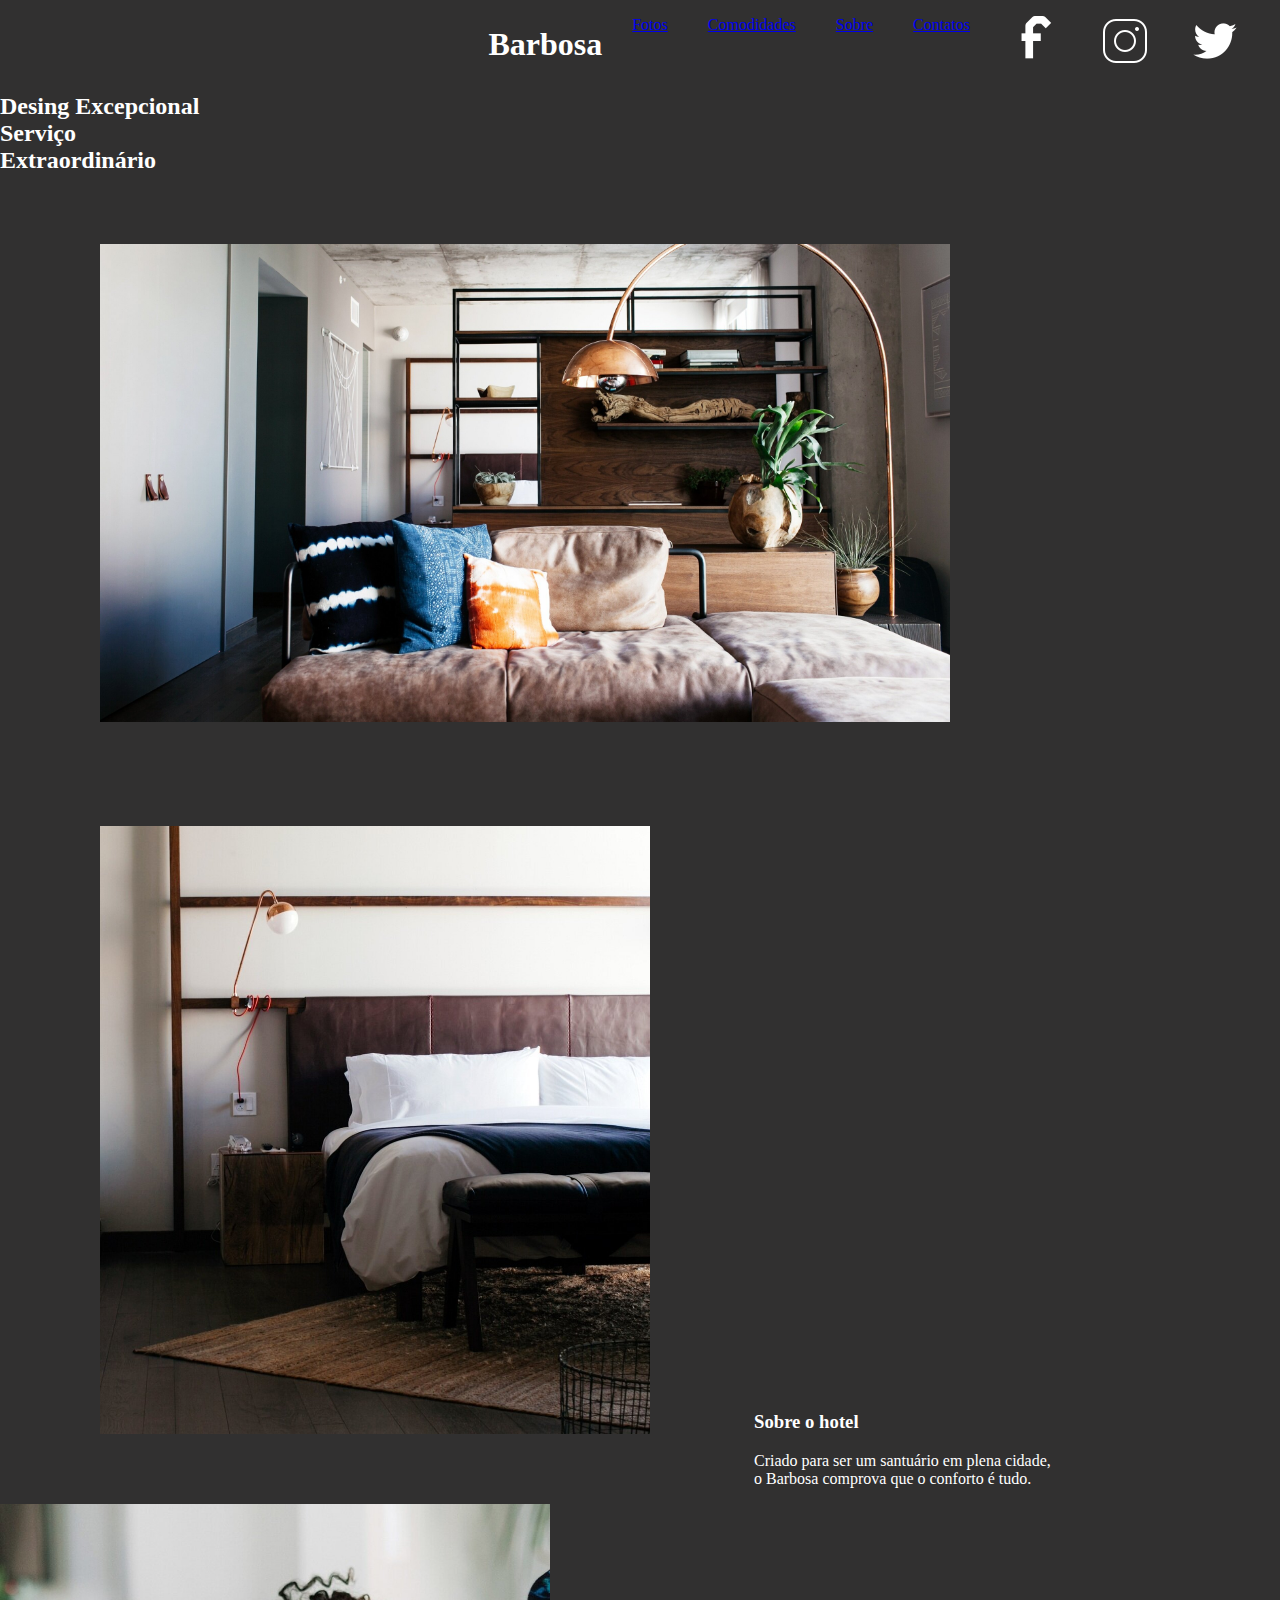
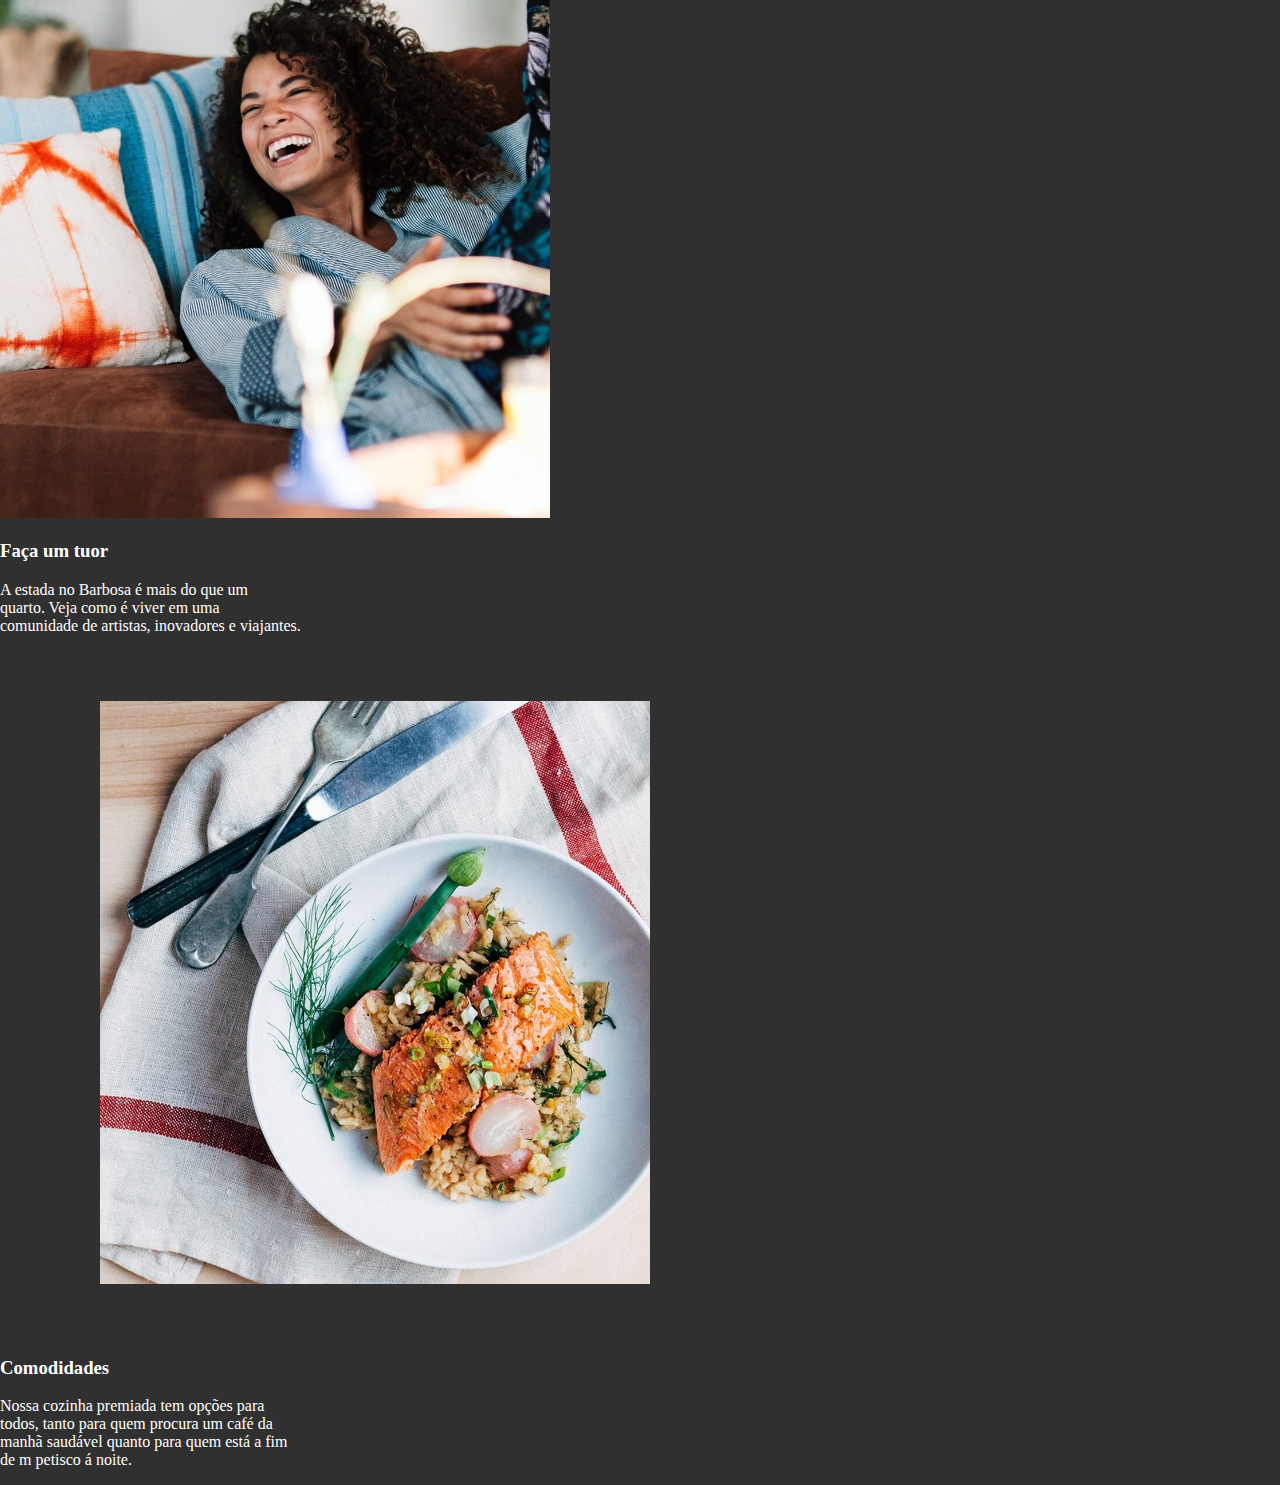
<file: web-01/index.html>
<!DOCTYPE html>
<html lang="pt-br">
  <head>

    <title>Barbosa</title>
    <meta charset="utf-8">
    
    <link rel="preconnect" href="https://fonts.googleapis.com">
    <link rel="preconnect" href="https://fonts.gstatic.com" crossorigin>
    <link href="https://fonts.googleapis.com/css2?family=Style+Script&display=swap" rel="stylesheet">
    <link rel="stylesheet" href="styles.css">

  </head>
  <body>
    <nav id = "menu">
        <ul>
          <div class="logo">
            <h1>Barbosa</h1> 
          </div>
          
            <li><a href = "#"> Fotos </a></li>
            <li><a href = "#"> Comodidades </a></li>
            <li><a href = "#"> Sobre </a></li>
            <li><a href = "#"> Contatos </a></li>
            <li><img src="img/facebook.png "></li>
            <li><img src="img/insta.png "></li>
            <li><img src="img/twitter.png"></li>
        </ul>
    </nav>

    <h2>Desing Excepcional <br>
      Serviço Extraordinário</h2>

      <nav class="central">

        <img src="img/img-01.jpg"> 

      </nav>

      <nav class="img-esquerda">

        <img src="img/img-02.jpg">
        <div class="conteiner">
          <h3>Sobre o hotel</h3>
          <p>Criado para ser um santuário em plena cidade, <br>
            o Barbosa comprova que o conforto é tudo.</p> 
        </div>
        
        
      </nav>

      <nav class="img-direita">

        <img src="img/img-03.jpeg">
        <h3>Faça um tuor</h3>
        <p>A estada no Barbosa é mais do que um <br>
          quarto. Veja como é viver em uma <br>
          comunidade de artistas, inovadores e viajantes.</p> 
        
      </nav>

      <nav class="img-esquerda">

        <img src="img/img-04.jpg">
        <h3>Comodidades</h3>
        <p>Nossa cozinha premiada tem opções para <br>
          todos, tanto para quem procura um café da <br>
          manhã saudável quanto para quem está a fim <br>
          de m petisco á noite.</p>

      </nav>
  </body>
</html>
</file>
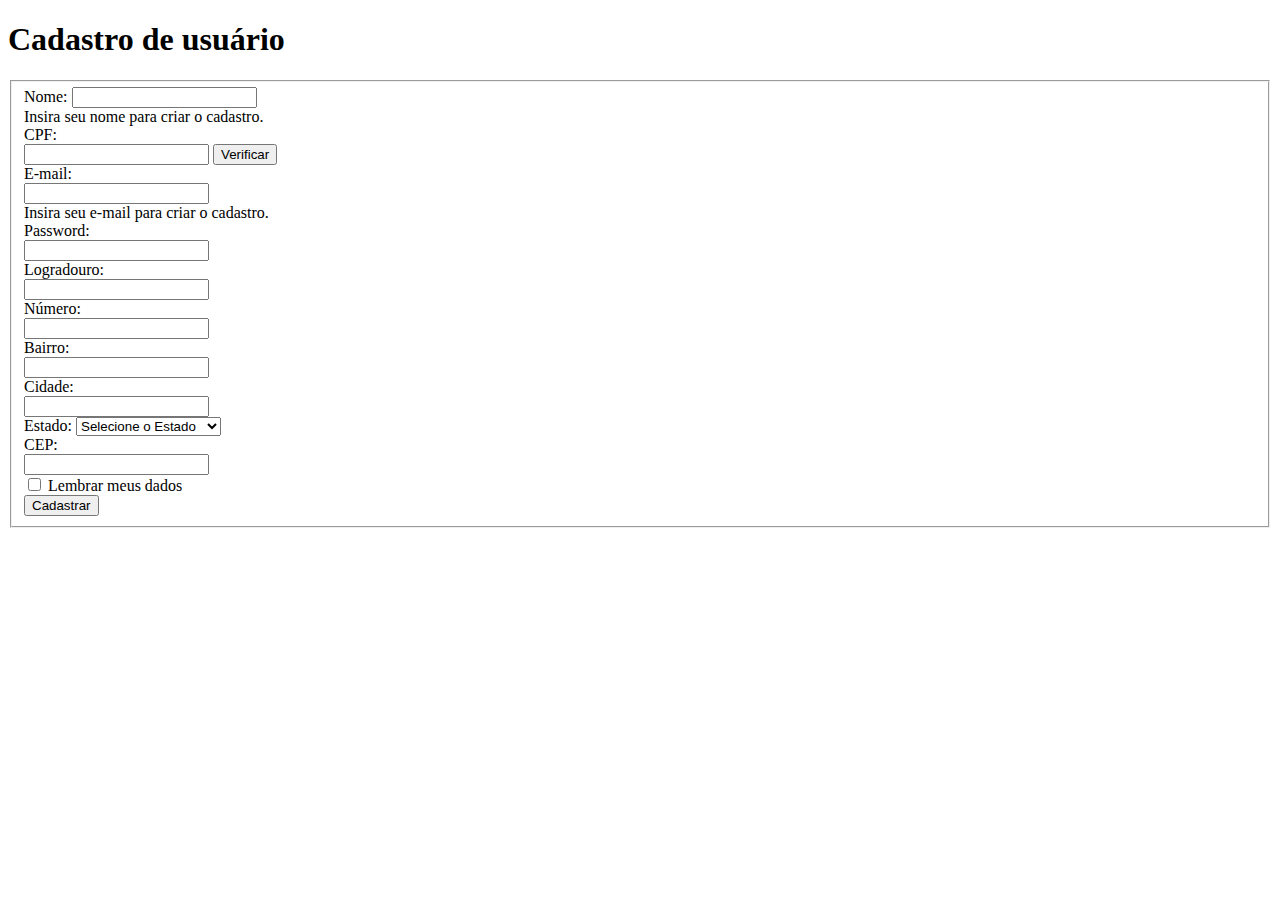
<file: atv-04/formulario.html>
<!DOCTYPE html>
<html lang="PT Brasil">

<head>
    <title>Cadastro</title>
</head>

<body>
    <header>

        <div class="nome text-center">

            <h1>Cadastro de usuário</h1>
        </div>

    </header>
    <main>
    
        <form action="https://form-ifrn.000webhostapp.com/cadastrar_usuario.php" method= "POST">
            <fieldset>
                <div>
                    <label> Nome: <input name= "name" class = "campo" type= "text"> </label>
                    <div id="nomeHelp" class="campo">Insira seu nome para criar o cadastro.</div>
                </div>
                
                <div>
                    <label>CPF: </label> <br>
                    <input type="text" class = "campo" name="cpf" \
                    pattern="\d{3}\.\d{3}\.\d{3}-\d{2}" \
                    title="Digite um CPF no formato: xxx.xxx.xxx-xx">
                    <input type="submit" value="Verificar">
                </div>

                <div>
                    <label>E-mail: </label> <br>
                    <input type="text" name = "email" class="campo" id="email" aria-describedby="emailHelp" required>
                    <div id="emailHelp" class="campo">Insira seu e-mail para criar o cadastro.</div>
                </div>

                <div>
                    <label>Password:</label> <br>
                    <input type="password" name= "password" class="campo" id="password" required> 
                </div>

                <div>
                    <label>Logradouro: </label> <br>
                    <input type="text" name = "address" class="campo" id="address" required> 
                </div>

                <div>
                    <label>Número:</label> <br>
                    <input type="text" name = "number" class="campo" id="number" required> 
                </div>

                <div>
                    <label>Bairro: </label> <br>
                    <input type="text" name= "district" class="campo" id="district" required> 
                </div>

                <div>
                    <label>Cidade: </label> <br>
                    <input type="text" name= "city" class="campo" id="city" required> 
                </div>

                <div>
                        <label for="estado"  name="state" class="campo">Estado:</label>
                        <select name="state"> 
                            <option value="estado">Selecione o Estado</option> 
                            <option value="ac">Acre</option> 
                            <option value="al">Alagoas</option> 
                            <option value="am">Amazonas</option> 
                            <option value="ap">Amapá</option> 
                            <option value="ba">Bahia</option> 
                            <option value="ce">Ceará</option> 
                            <option value="df">Distrito Federal</option> 
                            <option value="es">Espírito Santo</option> 
                            <option value="go">Goiás</option> 
                            <option value="ma">Maranhão</option> 
                            <option value="mt">Mato Grosso</option> 
                            <option value="ms">Mato Grosso do Sul</option> 
                            <option value="mg">Minas Gerais</option> 
                            <option value="pa">Pará</option> 
                            <option value="pb">Paraíba</option> 
                            <option value="pr">Paraná</option> 
                            <option value="pe">Pernambuco</option> 
                            <option value="pi">Piauí</option> 
                            <option value="rj">Rio de Janeiro</option> 
                            <option value="rn">Rio Grande do Norte</option> 
                            <option value="ro">Rondônia</option> 
                            <option value="rs">Rio Grande do Sul</option> 
                            <option value="rr">Roraima</option> 
                            <option value="sc">Santa Catarina</option> 
                            <option value="se">Sergipe</option> 
                            <option value="sp">São Paulo</option> 
                            <option value="to">Tocantins</option> 
                        </select>
                    <br>
                    
                </div> 

                <div>
                    <label>CEP:</label> <br>
                    <input type="text" name = "postal-code" class="campo" id="postal-code" required> 
                </div>

                <div class="mb-3 form-check">
                <input type="checkbox" class="form-check-input" id="exampleCheck1">
                <label class="form-check-label" for="exampleCheck1">Lembrar meus dados</label>
                </div>

                <button type="submit" class="btn btn-primary" formmethod="post">Cadastrar</button>
            </fieldset>
        </form>

    </main>

</body>

</html>
</file>
<file: web-01/styles.css>
body
{
    margin: 0;
    padding: 0;
    color: white;
    background-color: rgb(49, 48, 48);
    
}

h1, p {
    color: white;
}
#menu
{
    padding: 0px 20px;
    justify-content: space-between;
    align-items: center;
}
#menu ul
{
    
    display: flex;
    list-style: none;
    flex-direction: row;
    
}

#menu ul li 
{
    display: inline;
    padding: 0px 20px;
}

#menu ul li a 
{
    
    display: inline-block;
}

ul 
{
    
    justify-content:end;
    list-style-type: none;
    padding: 0;
    
}
li:hover, h1:hover, button:hover
{
    cursor: pointer;
    opacity:0.8;
    background-color: rgb(255, 255, 255, 0.2);
}

h1
{
    margin: 0;
    padding: 10px;
}
h2
{
    width: 200px;
}
button
{
    background-color: transparent;
    border: none;
    color: #fff;
    font-size: 20px;
    position: absolute;
    right: 10px;
    top: 10px;
    display: none;
}
.central img 
{
    width: 850px;
    align-items: center !important;
    margin: 50px 100px !important;
}
.img-esquerda img
{
    width: 550px;
    margin: 50px 100px!important;
}

.img-direita img
{
    width: 550px;
    
}
.conteiner
{
    display:inline-block;
    align-items: center !important;
    
}

@media (max-width: 700px)
{
    nav
    {
        padding-top: 10px;
    }
    nav, ul {
        flex-direction: column;
        align-items: unset;
    }

    ul 
    {
        text-align: center;
    }
    button
    {
        display:flex;
    }
}
</file>
